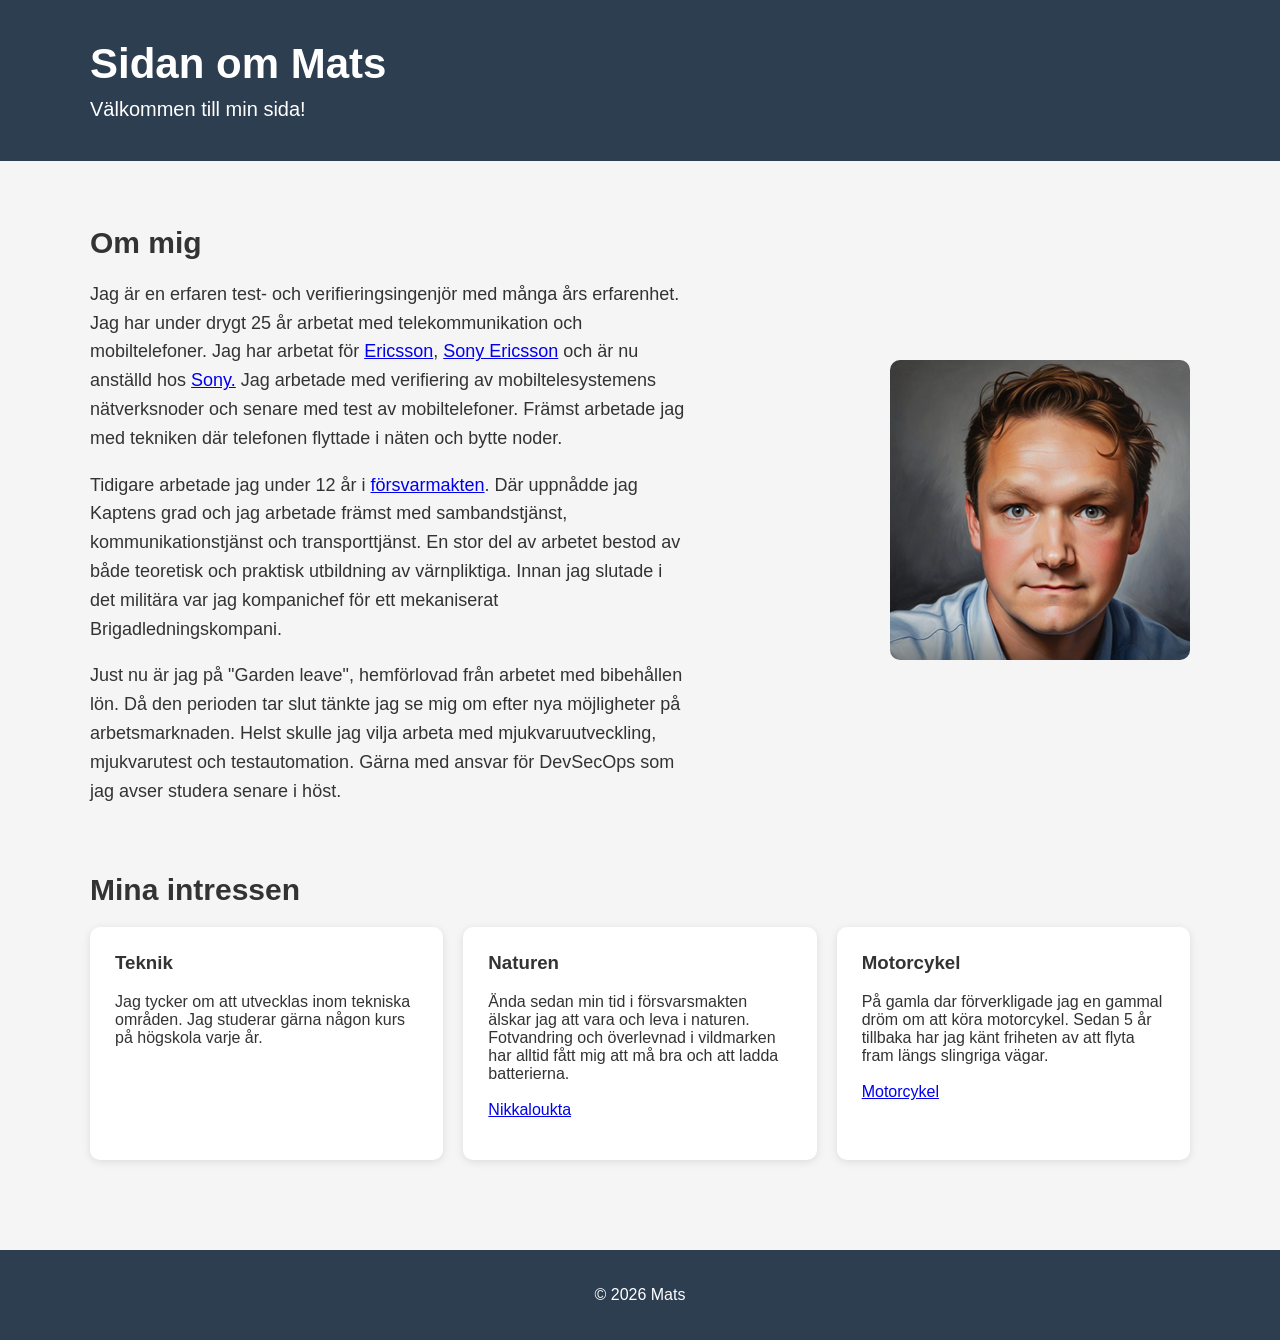
<file: presentation/index.html>
<!DOCTYPE html>
<html lang="sv">

<head>
    <meta charset="UTF-8">
    <meta name="viewport" content="width=device-width, initial-scale=1.0">
    <title>Om Mats</title>
    <link rel="stylesheet" href="style.css">
</head>

<body>

    <header>
        <div class="container">
            <h1>Sidan om Mats</h1>
            <p>Välkommen till min sida!</p>
        </div>
    </header>

    <main class="container">

        <section class="presentation">
            <div class="text">
                <h2>Om mig</h2>

                <p>
                    Jag är en erfaren test- och verifieringsingenjör med många års erfarenhet. 
                    Jag har under drygt 25 år arbetat med telekommunikation och mobiltelefoner. 
                    Jag har arbetat för <a href="https://www.ericsson.com/en/about-us/company-facts/ericsson-worldwide/sweden" 
                    target="_blank">Ericsson</a>, <a href="https://www.sonyericsson.se/" target="_blank">Sony Ericsson</a> och 
                    är nu anställd hos <a href="https://www.sony.com/en/" target="_blank">Sony.</a> Jag arbetade med 
                    verifiering av mobiltelesystemens nätverksnoder och senare med test av mobiltelefoner. Främst arbetade jag med 
                    tekniken där telefonen flyttade i näten och bytte noder.

                
                </p>
                <p>Tidigare arbetade jag under 12 år i <a href="https://www.forsvarsmakten.se//" target="_blank">försvarmakten</a>. 
                    Där uppnådde jag Kaptens grad och jag arbetade främst med sambandstjänst, kommunikationstjänst och 
                    transporttjänst. En stor del av arbetet bestod av både teoretisk och praktisk utbildning av värnpliktiga. Innan 
                    jag slutade i det militära var jag kompanichef för ett mekaniserat Brigadledningskompani.</p>

                <p>
                    Just nu är jag på "Garden leave", hemförlovad från arbetet med bibehållen lön. Då 
                    den perioden tar slut tänkte jag se mig om efter nya möjligheter på arbetsmarknaden.
                    Helst skulle jag vilja arbeta med mjukvaruutveckling, mjukvarutest och testautomation. 
                    Gärna med ansvar för DevSecOps som jag avser studera senare i höst.

                </p>
            </div>

            <div class="bild">
                <img src="images/mats.png" alt="Bild på mig">
            </div>
        </section>


        <section class="intressen">
            <h2>Mina intressen</h2>

            <div class="kort">
                <div>
                    <h3>Teknik</h3>
                    <p>
                        Jag tycker om att utvecklas inom tekniska områden. Jag studerar gärna någon 
                        kurs på högskola varje år.
                    </p>
                </div>

                <div>
                    <h3>Naturen</h3>
                    <p>
                        Ända sedan min tid i försvarsmakten älskar jag att vara och leva i naturen. Fotvandring
                        och överlevnad i vildmarken har alltid fått mig att må bra och att ladda batterierna.
                        <br><br>
                        <a href="images/nil.jpg" target="_blank">Nikkaloukta</a>
                    </p>
                </div>

                <div>
                    <h3>Motorcykel</h3>
                    <p>
                        På gamla dar förverkligade jag en gammal dröm om att köra motorcykel. Sedan 5 år 
                        tillbaka har jag känt friheten av att flyta fram längs slingriga vägar. 
                        <br><br>
                        <a href="images/mc.jpg" target="_blank">Motorcykel</a>
                    </p>
                </div>
            </div>
        </section>

    </main>

    <footer>
        <p>© 2026 Mats</p>
    </footer>

</body>
</html>
</file>
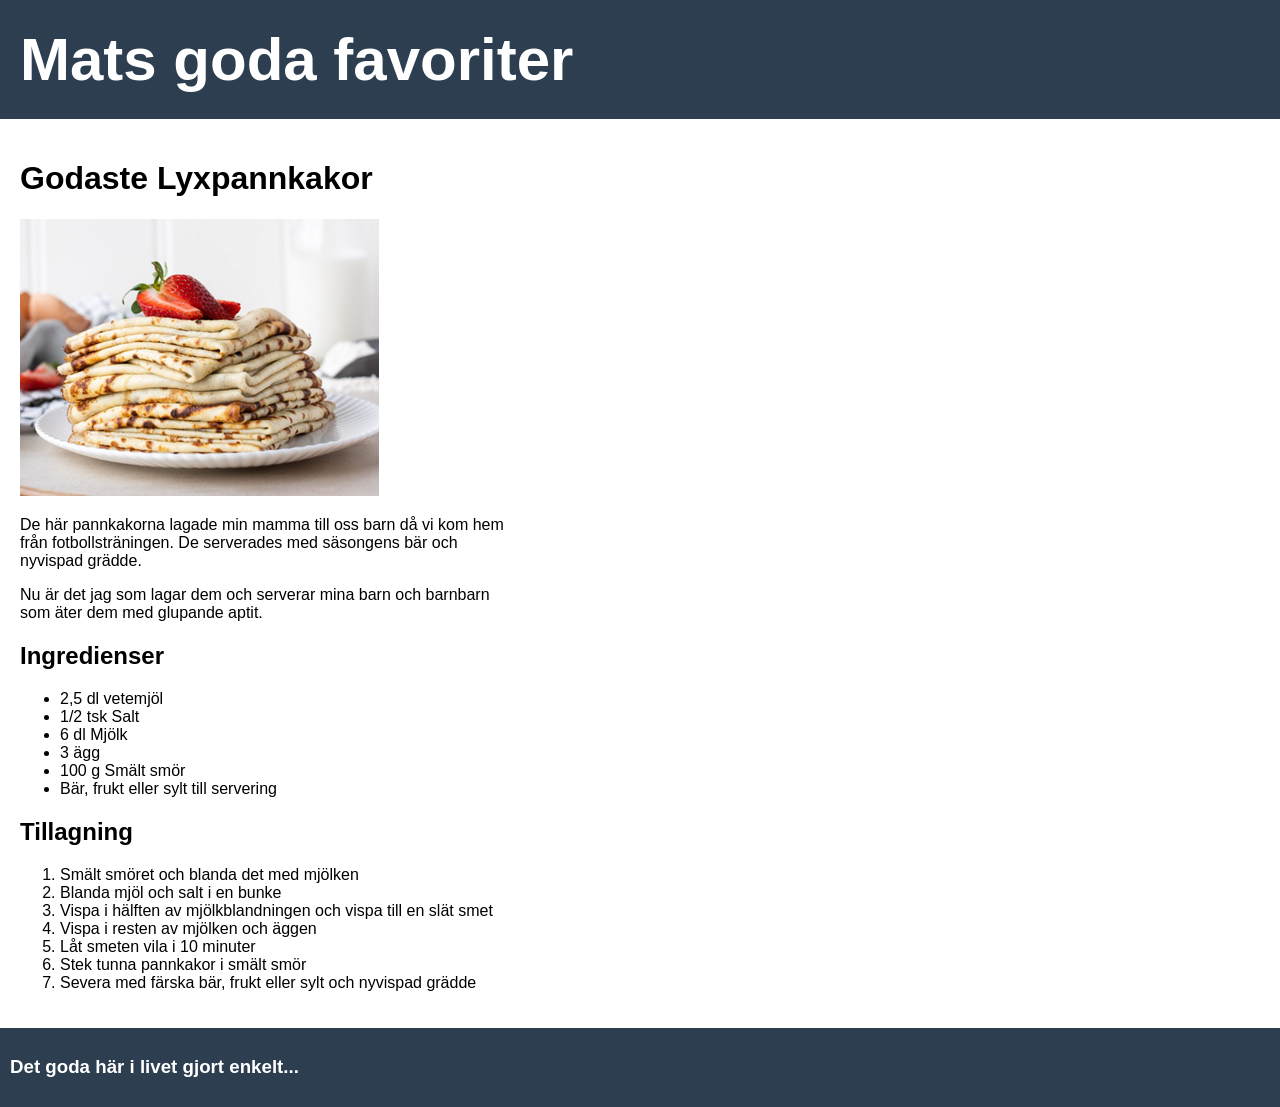
<file: recept/index.html>
<!DOCTYPE html>
<html lang="sv">
    <head>
        <meta charset="UTF-8">
        <title>Mats pannkakor</title>
        <link rel="stylesheet" href="style.css">
    </head>

    <body>
        <header>
            <h1 id="stor-rubrik">Mats goda favoriter</h1>
        </header>

        <main>
            <h1>Godaste Lyxpannkakor</h1>
            <img src="images/pannkakor.png" alt="Godaste lyxpannkakor">
            <p>De här pannkakorna lagade min mamma till oss barn då vi kom hem från fotbollsträningen. 
                De serverades med säsongens bär och nyvispad grädde.</p> 
                <p>Nu är det jag som lagar dem och serverar mina barn och barnbarn som äter dem med 
                    glupande aptit. </p>

            <h2>Ingredienser</h2>
            <ul>
                <li>2,5 dl vetemjöl</li>
                <li>1/2 tsk Salt</li>
                <li>6 dl Mjölk</li>
                <li>3 ägg</li>
                <li>100 g Smält smör</li>
                <li>Bär, frukt eller sylt till servering</li>
            </ul>

            <h2>Tillagning</h2>
            <ol>
                <li>Smält smöret och blanda det med mjölken</li>
                <li>Blanda mjöl och salt i en bunke</li>
                <li>Vispa i hälften av mjölkblandningen och vispa till en slät smet</li>
                <li>Vispa i resten av mjölken och äggen</li>
                <li>Låt smeten vila i 10 minuter</li>
                <li>Stek tunna pannkakor i smält smör</li>
                <li>Severa med färska bär, frukt eller sylt och nyvispad grädde</li>
            </ol>
        </main>

        <footer>
            <div>
                <h3>Det goda här i livet gjort enkelt...</h3>
            </div>
        </footer>
    </body>
</html>
</file>
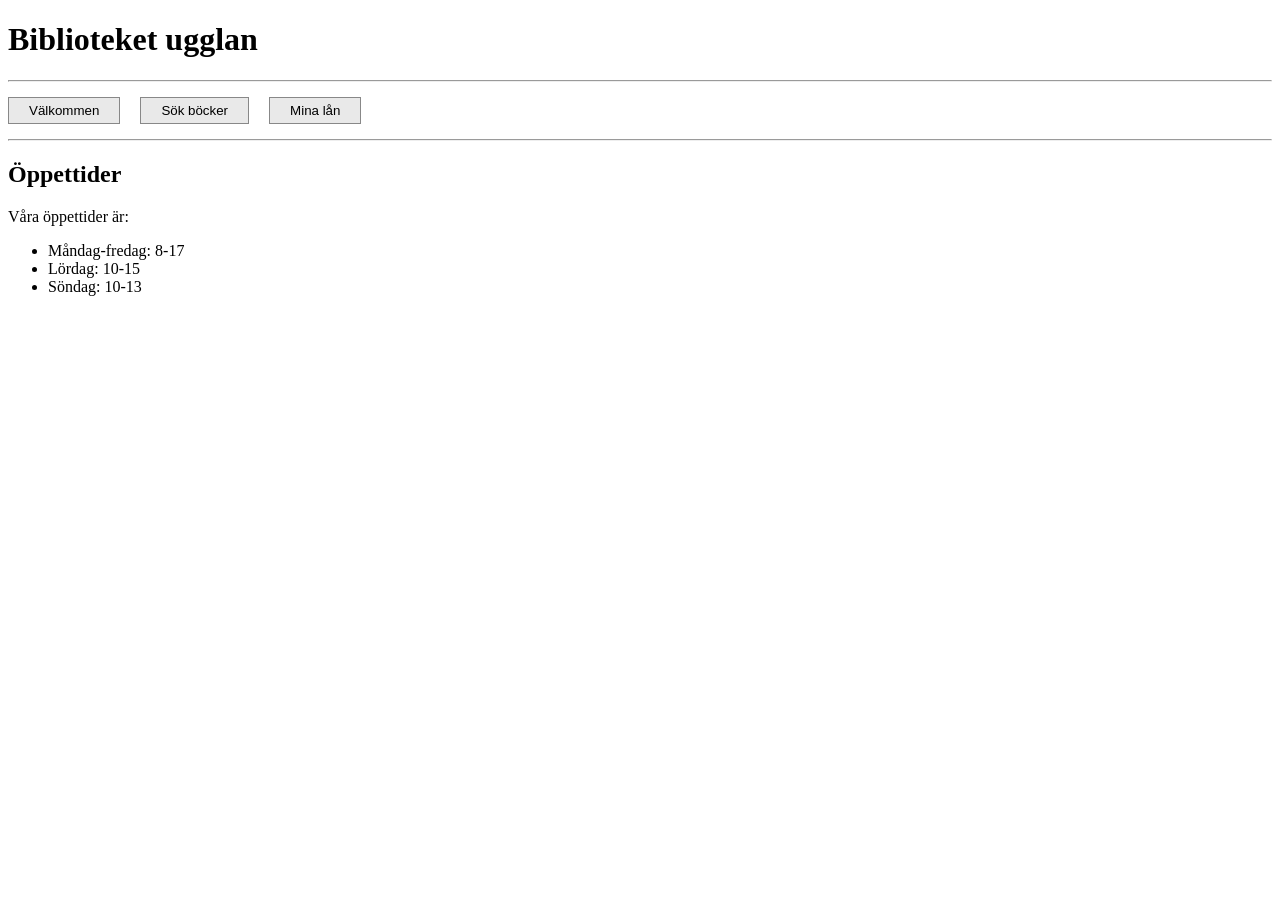
<file: ugglan/index.html>
<!DOCTYPE html>
<html lang="sv">
<head>
    <meta charset="UTF-8">
    <title>Biblioteket ugglan</title>
    <link rel="stylesheet" href="style.css">
</head>

<body>
    <h1>Biblioteket ugglan</h1>
    <hr>
    <nav class="main-nav">
        <button type="button">Välkommen</button>
        <button type="button">Sök böcker</button>
        <button type="button">Mina lån</button>
    </nav>
    <hr>
    <h2>Öppettider</h2>
    <p>Våra öppettider är:</p>
    <ul>
        <li>Måndag-fredag: 8-17</li>
        <li>Lördag: 10-15</li>
        <li>Söndag: 10-13</li>
    </ul>

</body>
</html>
</file>
<file: presentation/style.css>
/* GRUNDLÄGGANDE CSS */

* {
    box-sizing: border-box;
}

body {
    margin: 0;
    font-family: Calibri, Arial, sans-serif;
    background-color: #f5f5f5;
    color: #333;
}


/* BREDD FÖR HELA SIDAN*/

.container {
    width: 90%;
    max-width: 1100px;
    margin: 0 auto;
}


/* HEADER */

header {
    background-color: #2c3e50;
    color: white;
    padding: 40px 0;
}

header h1 {
    margin: 0 0 10px 0;
    font-size: 42px;
}

header p {
    margin: 0;
    font-size: 20px;
}


/* MAIN */

main {
    padding: 40px 0;
}

section {
    margin-bottom: 50px;
}

h2 {
    font-size: 30px;
    margin-bottom: 20px;
}


/* PRESENTATION */

/* Två kolumner Höger 300px vänster allt över */
.presentation {
    display: grid;
    grid-template-columns: 1fr 300px;
    gap: 50px;
    align-items: center;
}

.text {
    max-width: 600px;
}

.text p {
    font-size: 18px;
    line-height: 1.6;
}

.bild img {
    width: 100%;
    height: auto;
    border-radius: 10px;
}


/* INTRESSEN */

.kort {
    display: grid;
    grid-template-columns: repeat(3, 1fr);
    gap: 20px;
}

.kort > div {
    background-color: white;
    padding: 25px;
    border-radius: 10px;
    box-shadow: 0 2px 8px rgba(0, 0, 0, 0.1);
}

.kort h3 {
    margin-top: 0;
}


/* =========================
   FOOTER
   ========================= */

footer {
    background-color: #2c3e50;
    color: white;
    text-align: center;
    padding: 20px;
}
</file>
<file: recept/style.css>
/* COMMON */

* {
    box-sizing: border-box;
}

body {
    margin: 0;
    font-family: Calibri, Arial, sans-serif;
    min-height: 100vh;
    display: flex;
    flex-direction: column;
}

header {
    background-color: #2c3e50;
    color: white;
    padding: 20px;
}

main {
    flex: 1;
    padding: 20px;
}

main p {
    width: 500px;
}

footer {
    background-color: #2c3e50;
    color: white;
    padding: 10px;
}

/* STOR RUBRIK*/

#stor-rubrik {
    font-size: 60px;
    margin-top: 5px;
    margin-bottom: 5px;
}
</file>
<file: ugglan/style.css>
.main-nav {
    display: flex;
    gap: 20px;
    margin: 15px 0;
}

button {
    background-color: rgb(233, 233, 233);
    color: black;
    padding: 5px 20px;
    border: 1px solid #888;
}
</file>
